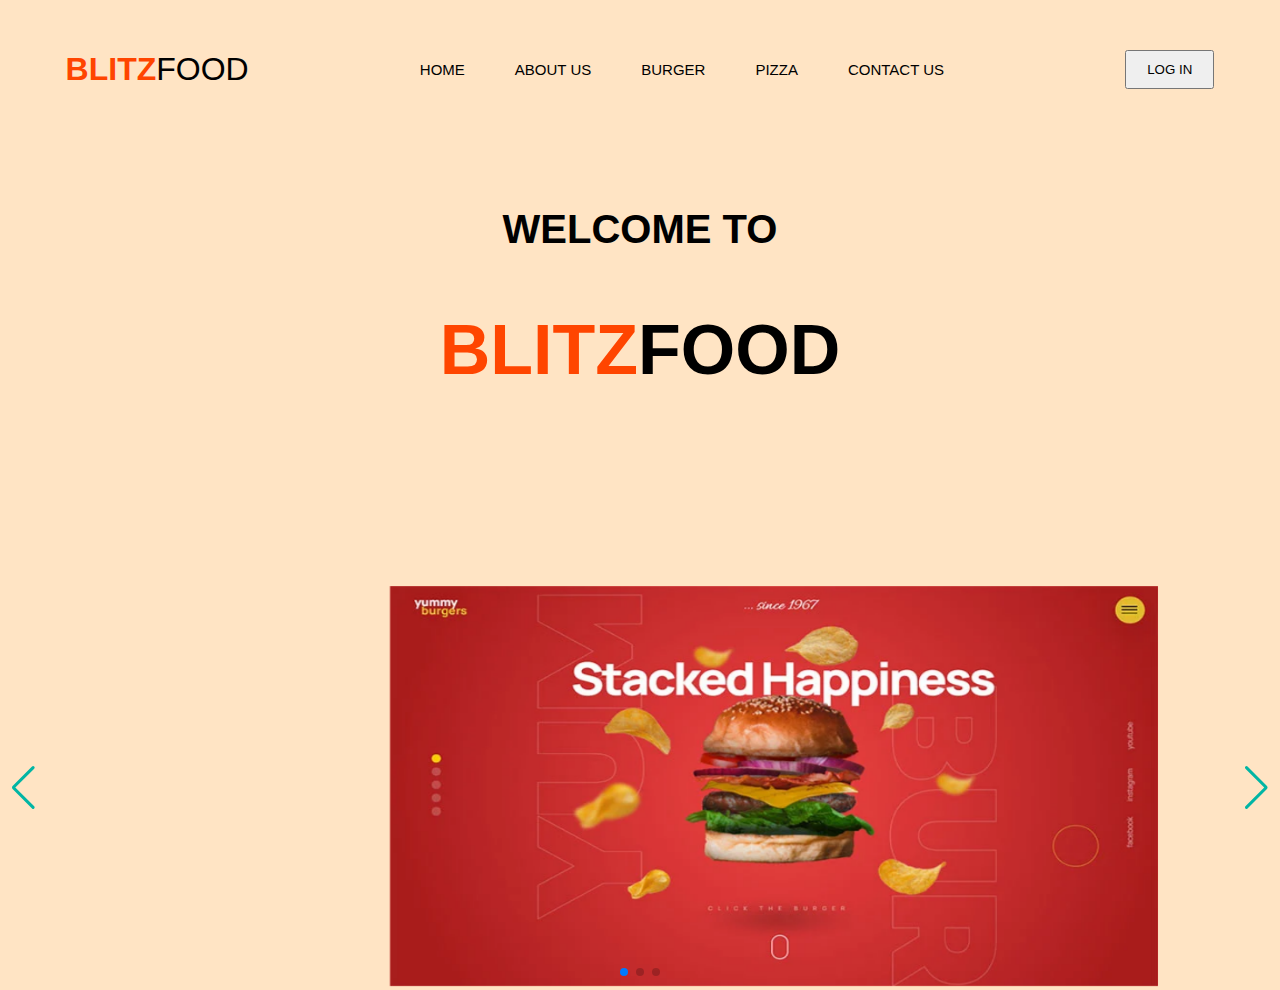
<file: index.html>
<!DOCTYPE html>
<html lang="en">
<head>
    <meta charset="UTF-8">
    <meta name="viewport" content="width=device-width, initial-scale=1.0">
    <title>Fast food project</title>
    <link rel="stylesheet" href="style.css">
    <link
  rel="stylesheet"
  href="https://cdn.jsdelivr.net/npm/swiper@8/swiper-bundle.min.css"
/>
</head>
<body>
    <section class="menu">
        <div class="nav">
            <div class="logo"><h1><b>BLITZ</b>FOOD</h1></div>
            <ul>
                <li><a href="home.html">HOME</a></li>
                <li><a href="aboutus.html">ABOUT US</a></li>
                <li><a href="burger.php">BURGER</a></li>
                <li><a href="pizza.php">PIZZA</a></li>
                <li><a href="contactus.php">CONTACT US</a></li>
            </ul>
            <div>
                <a href="login.php"><input class="login" type="submit" value="LOG IN" name="login"> </a>
            </div>
        </div>
    </section>

    <div class="text_main">
        <h1>WELCOME TO</h1>
        <h2><b>BLITZ</b>FOOD</h2>
    </div>

    <div class="container">
        <div class="swiper">
            <div class="swiper-wrapper">
              <div class="swiper-slide"><img src="slider1.webp"></div>
              <div class="swiper-slide"><img src="slider2.jpg"></div>
              <div class="swiper-slide"><img src="slider3.jpg"></div>
            </div>
            <div class="swiper-pagination"></div>
          
            <div class="swiper-button-prev"></div>
            <div class="swiper-button-next"></div>
          
          </div>
    </div>

    <script src="https://cdn.jsdelivr.net/npm/swiper@8/swiper-bundle.min.js"></script>

		<script>
			const swiper = new Swiper('.swiper', {
  loop: true,

  pagination: {
    el: '.swiper-pagination',
	clickable: true,
  },

  navigation: {
    nextEl: '.swiper-button-next',
    prevEl: '.swiper-button-prev',
  },
});
		</script>
    
</body>
</html>
</file>
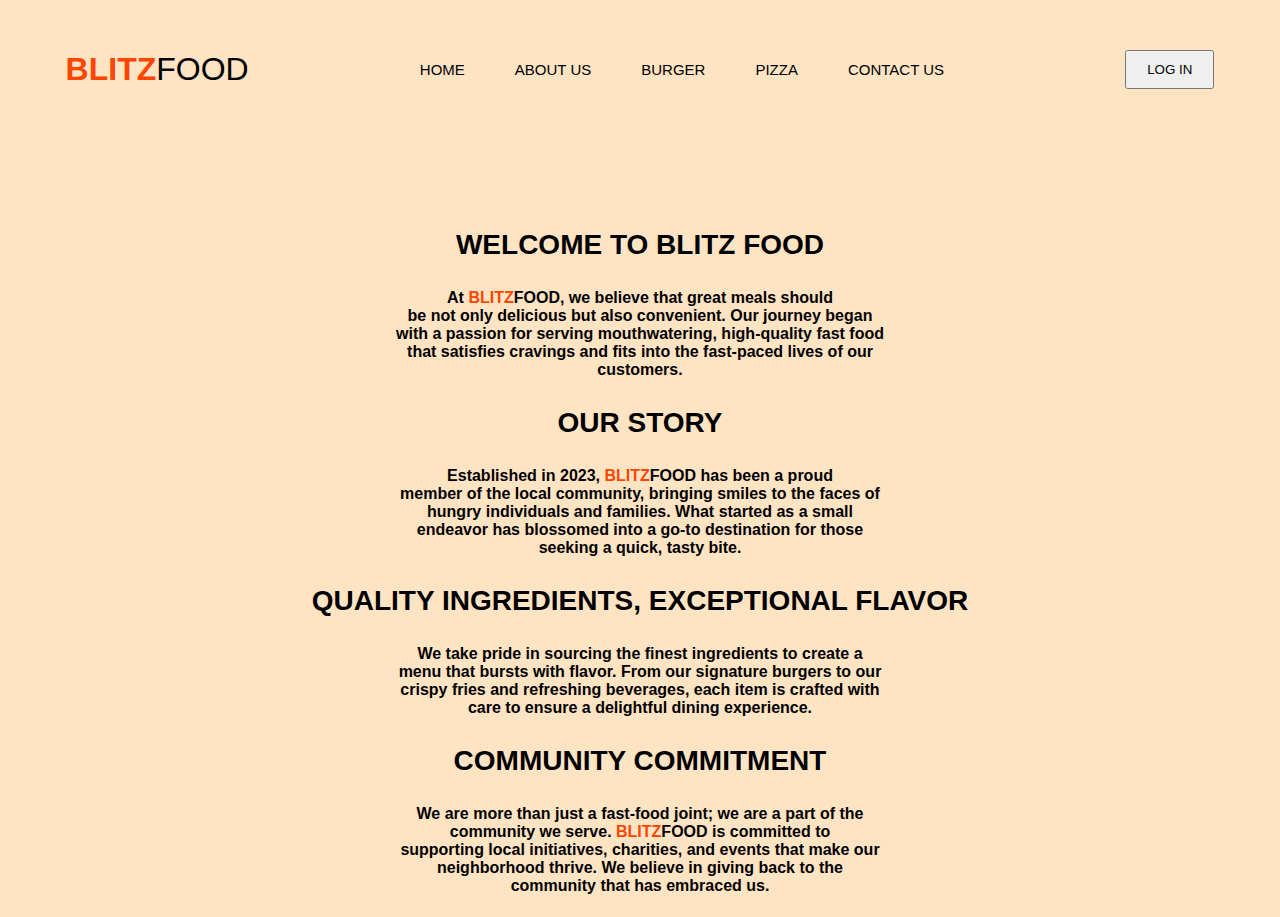
<file: aboutus.html>
<!DOCTYPE html>
<html lang="en">
<head>
    <meta charset="UTF-8">
    <meta name="viewport" content="width=device-width, initial-scale=1.0">
    <title>Fast food project</title>
    <link rel="stylesheet" href="style.css">
</head>
<body>
    <section class="menu">
        <div class="nav">
            <div class="logo"><h1><b>BLITZ</b>FOOD</h1></div>
            <ul>
                <li><a href="home.html">HOME</a></li>
                <li><a href="aboutus.html">ABOUT US</a></li>
                <li><a href="burger.php">BURGER</a></li>
                <li><a href="pizza.php">PIZZA</a></li>
                <li><a href="contactus.php">CONTACT US</a></li>
            </ul>
            <div>
                <a href="log-in.html"><input class="login" type="submit" value="LOG IN" name="login"> </a>
                
            </div>
        </div>
    </section>

    <div class="aboutus">
        <h3>WELCOME TO BLITZ FOOD</h3>
        <h4>At <b>BLITZ</b>FOOD, we believe that great meals should<br>
            be not only delicious but also convenient. Our journey began <br>
            with a passion for serving mouthwatering, high-quality fast food <br>
            that satisfies cravings and fits into the fast-paced lives of our<br>
            customers.</h4>

        <h3>OUR STORY</h3>
        <h4>Established in 2023, <b>BLITZ</b>FOOD has been a proud<br>
            member of the local community, bringing smiles to the faces of<br>
            hungry individuals and families. What started as a small<br>
            endeavor has blossomed into a go-to destination for those<br>
            seeking a quick, tasty bite.</h4>

        <h3>QUALITY INGREDIENTS, EXCEPTIONAL FLAVOR</h3>
        <h4>We take pride in sourcing the finest ingredients to create a<br>
            menu that bursts with flavor. From our signature burgers to our<br>
            crispy fries and refreshing beverages, each item is crafted with<br>
            care to ensure a delightful dining experience.</h4>

        <h3>COMMUNITY COMMITMENT</h3>
        <h4>We are more than just a fast-food joint; we are a part of the<br>
            community we serve. <b>BLITZ</b>FOOD is committed to<br>
            supporting local initiatives, charities, and events that make our<br>
            neighborhood thrive. We believe in giving back to the<br>
            community that has embraced us.</h4>
    </div>
</body>
</file>
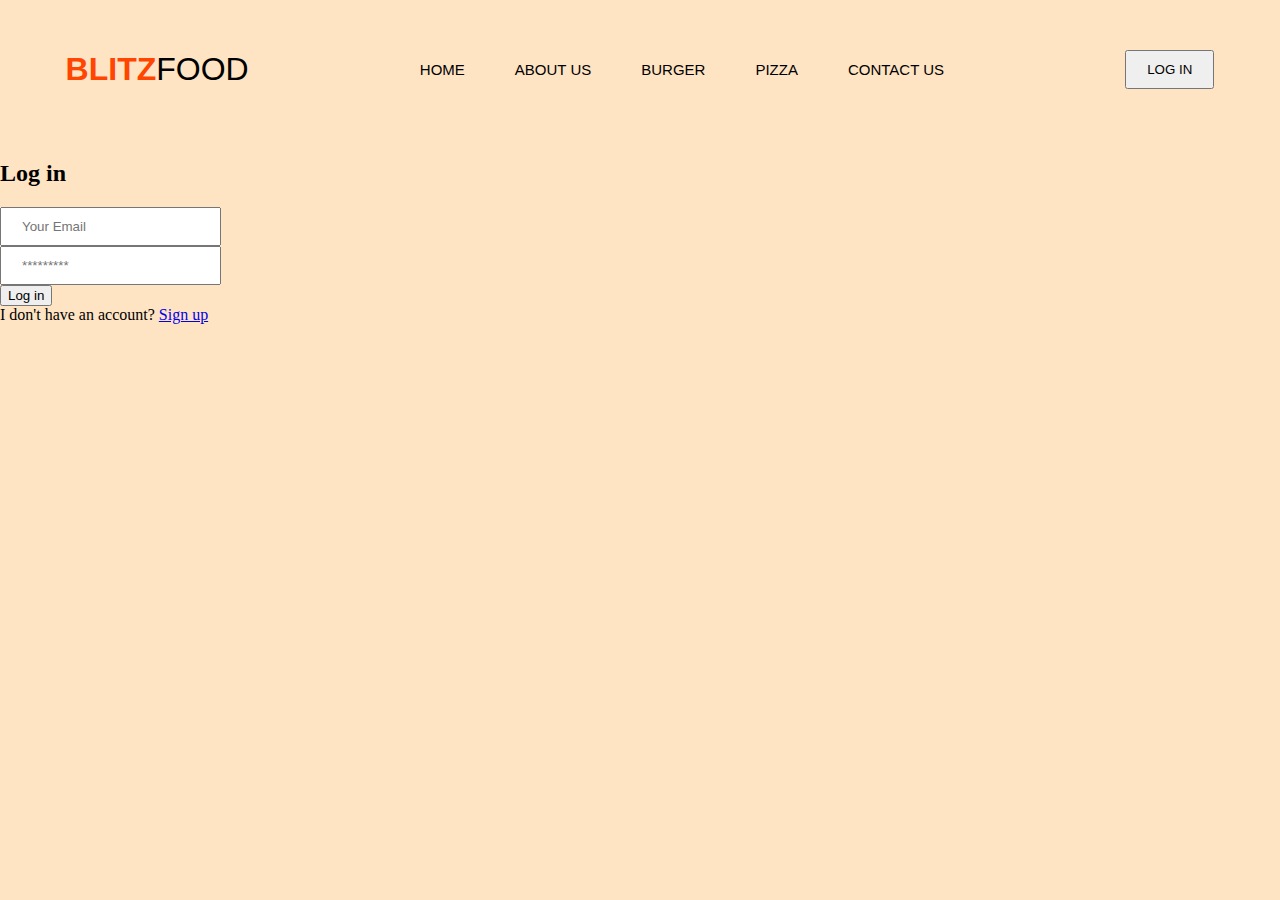
<file: log-in.html>
<!DOCTYPE html>
<html lang="en">
<head>
    <meta charset="UTF-8">
    <meta name="viewport" content="width=device-width, initial-scale=1.0">
    <title>Fast food project</title>
    <link rel="stylesheet" href="style.css">
  

</head>
<body>
    <section class="menu">
        <div class="nav">
            <div class="logo"><h1><b>BLITZ</b>FOOD</h1></div>
            <ul>
                <li><a href="home.html">HOME</a></li>
                <li><a href="aboutus.html">ABOUT US</a></li>
                <li><a href="burger.html">BURGER</a></li>
                <li><a href="pizza.html">PIZZA</a></li>
                <li><a href="contactus.html">CONTACT US</a></li>
            </ul>
            <div>
                <a href="log-in.html"><input class="login" type="submit" value="LOG IN" name="login"> </a>
                
            </div>
        </div>
    </section>
       <main>
            <div class="login-form">
                <div class="login-title">
                    <h2>Log in</h2>
                </div>
    
                <div class="inputL1">
                    <input type="text" id="emailInput" placeholder="Your Email">
                </div>
                <div class="inputL2">
                    <input type="password" id="passwordInput" placeholder="*********">
                </div>
    
                <div class="butonn">
                   <button type="button" class="buton" id="loginButon1" onclick="validateLogin()">Log in</button>
                </div>
    
                <div class="t">
                    <span>I don't have an account? <a href="sign-up.html">Sign up</a></span>
                </div>
            </div>
        </main>
         <script>
            function validateLogin() {
            
                let  emailInput = document.getElementById("emailInput").value;
                let passwordInput = document.getElementById("passwordInput").value;
    
                let permbajtaEemailit=  /\S+@\S+\.\S+/;
                let permbajtaEpaswordit = /^.{8,16}$/;
                if (emailInput.trim() === "" || passwordInput.trim() === "") {
                    alert("Please fill in all fields!");
                }
                    else if (!permbajtaEemailit.test(emailInput)){
                        alert("The email address is not valid. Please enter a valid email address.");
                    }
                    else if (!permbajtaEpaswordit.test(passwordInput)){
                        alert("Password must be between 8 and 16 characters.");
                    }
                 else  {
                    
                    alert("You have successfully entered!");
                    
                }
            }
        </script>
</file>
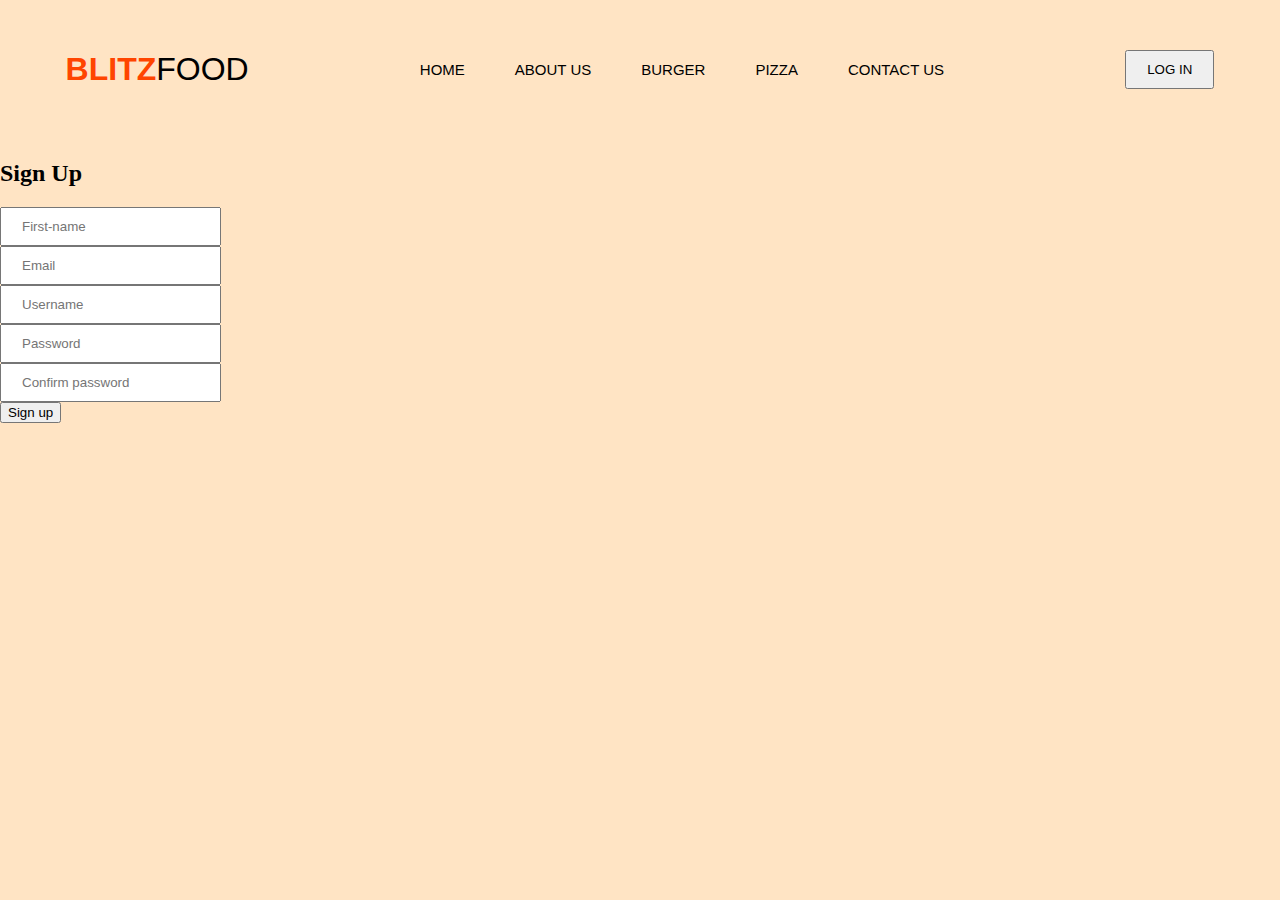
<file: sign-up.html>
<!DOCTYPE html>
<html lang="en">
<head>
    <meta charset="UTF-8">
    <meta name="viewport" content="width=device-width, initial-scale=1.0">
    <title>Fast food project</title>
    <link rel="stylesheet" href="style.css">
</head>
<body>
    <section class="menu">
        <div class="nav">
            <div class="logo"><h1><b>BLITZ</b>FOOD</h1></div>
            <ul>
                <li><a href="home.html">HOME</a></li>
                <li><a href="aboutus.html">ABOUT US</a></li>
                <li><a href="burger.html">BURGER</a></li>
                <li><a href="pizza.html">PIZZA</a></li>
                <li><a href="contactus.html">CONTACT US</a></li>
            </ul>
            <div>
                <input class="login" type="submit" value="LOG IN" name="login">
            </div>
        </div>
    </section>

    
        <main>
            <div class="login-form">
                <div class="login-title">
                    <h2>Sign Up</h2>
                </div>
                <div class="input">
                    <input type="text" id="firstNameInput" placeholder="First-name">
                </div>
                <div class="input">
                    <input type="text" id="emailInput" placeholder="Email">
                </div>
                <div class="input">
                    <input type="text" id="usernameInput" placeholder="Username">
                </div>
                <div class="input">
                    <input type="password" id="passwordInput" placeholder="Password">
                </div>
                <div class="input1">
                    <input type="password" id="confirmPasswordInput" placeholder="Confirm password">
                </div>
                <button type="button" class="buton" onclick="validateSignUp()">Sign up</button>
            </div>
        </main>
    
        <script>
            function validateSignUp() {
                let  firstNameInput = document.getElementById("firstNameInput").value;
                let emailInput = document.getElementById("emailInput").value;
                let usernameInput = document.getElementById("usernameInput").value;
                let  passwordInput = document.getElementById("passwordInput").value;
                let confirmPasswordInput = document.getElementById("confirmPasswordInput").value;
    
                 let permbajtaEpaswordit= /^.{8,16}$/;
                let permbajtaEemailit = /\S+@\S+\.\S+/;
    
                if (firstNameInput.trim() === "" || usernameInput.trim() === "" || passwordInput.trim() === "" || confirmPasswordInput.trim() === "") {
                    alert("Please fill in all fields!");
                } 
                else if (!permbajtaEemailit.test(emailInput)) {
                    alert("The email address is not valid. Please enter a valid email address.");
            
                } 
                else if (passwordInput !== confirmPasswordInput) {
                    alert("Passwords do not match. Please do a proper verification.");

                } 
                else if (!permbajtaEpaswordit.test(passwordInput)){
                        alert("Password must be between 8 and 16 characters.");
                    }
                
                
                else {
                    alert("Registration completed successfully!");
                    
                }
            }
        </script>
</file>
<file: style.css>
/* media query for ipad */
@media only screen and (min-width: 600px) and (max-width: 1193px)
{


body{
    margin: 0;
    background-color: bisque;
}
.nav{
    width: 100%;
    display: flex;
    justify-content: space-around;
    align-items: center;
    padding: 5px 0;
    font-size: 7px;
}

.nav .logo h1{
    font-weight: 500;
    font-family: sans-serif;
    color: black;
}
.nav .logo b{
    color: orangered;
}
.nav ul{
    display: flex;
    list-style: none;
}
.nav ul li{
    margin-right: 50px;
}
.nav ul li a{
    text-decoration: none;
    color: black;
    font-weight: 500;
    font-family: sans-serif;
    font-size: 10px;
}

/* butoni login*/
input{
    padding: 3px 13px;
    cursor: pointer;
    font-weight: 500;
  
   
}


/*main text*/
.text_main{
    width: 100%;
    position: absolute;
    top: 20%;
    text-align: center;
    color: black;
    
}
.text_main h1{
    font-size: 15px;
    font-family: sans-serif;
}
.text_main h2{
    font-size: 25px;
    font-family: sans-serif;
}
.text_main b{
    color: orangered;
    font-family: sans-serif;
}
.image_main img{
    display: block;
    width: 43%;
    height: 26%;
    margin-left: 28%;
    margin-top: 45%;
    
}
.container{
	width: 100%;
	height: 100vh;
	display: flex;
	align-items: center;
	justify-content: center;
}
.swiper{
	width: auto;
	height: auto;
	margin-top: 45%;
}
.swiper-slide img{
    margin-left: 240px;
	width: 50%;
    height: 400px;
}
.swiper .swiper-button-prev{
	color: #01b5a4;
}
.swiper .swiper-button-next{
	color: #01b5a4;
}




/*about us*/

.aboutus{
    text-align: center;
    margin-top: 15%;
}
.aboutus h3{
    font-size: 12px;
    font-family: sans-serif;
}
.aboutus h4{
    font-family: sans-serif;
    font-size: 12px;
}
.aboutus h4 b{
    color: orangered;
    font-family: sans-serif;
}

/*burger pizza*/

.food_box{
    width: 50%;
    margin: 0 auto;
    display: flex;
    flex-direction: column;
    justify-content: center;
    padding: 100px 0;
}
.food_box .food_card{
    width: 350px;
    height: 390px;
    padding-top: 40px;
    margin-bottom: 50px;
    margin-right: 3px;
    box-shadow: 0 0 10px rgba(0, 0, 0, 1.0);
}
.food_box .food_card .food_image{
    width: 200px;
    height: 190px;
    margin: 0 auto;
}
.food_box .food_card .food_image img{
    width: 100%;
    height: 100%;
    object-fit: cover;
    object-position: center;
}
.food_text h4{
    text-align: center;
    font-size: 20px;
}
.food_text h5{
    text-align: center;
    font-size: 14px;
}
.food_text .food_btn{
    display: flex;
    align-items: center;
    justify-content: center;
    text-decoration: none;
    color: white;
    background: orange;
    padding: 8px 10px;
    margin: 0 80px;
    margin-top: 6%;
}

/*contact form*/
.container{
    width: 100%;
    height: 80vh;
    display: flex;
    align-items: center;
    justify-content: center;
}
form{
    background: white;
    display: flex;
    flex-direction: column;
    padding: 2px 30px;
    width: 68%;
    height: 80%;
    border-radius: 10px;
    box-shadow: 0 0 10px rgba(0, 0, 0, 1.0);
}
form h3{
    font-weight: 800;
    margin-bottom: 10px;
}
form input, textarea{
    border: 0;
    margin: 10px 30px;
    padding: 20px;
    outline: none;
    background: #f5f5f5;
    font-size: 16px;
}
form button{
    padding: 15px;
    background: #ff5361;
    color: white;
    font-size: 18px;
    border: 0;
    outline: none;
    cursor: pointer;
    width: 150px;
    margin: 20px auto 0;
    border-radius: 30px;
}
}


/* media query for laptop */
@media only screen and (min-width: 1193px) 
{


body{
    margin: 0;
    background-color: bisque;
}
.nav{
    width: 100%;
    display: flex;
    justify-content: space-around;
    align-items: center;
    padding: 30px 0;
}

.nav .logo h1{
    font-weight: 500;
    font-family: sans-serif;
    color: black;
}
.nav .logo b{
    color: orangered;
}
.nav ul{
    display: flex;
    list-style: none;
}
.nav ul li{
    margin-right: 50px;
}
.nav ul li a{
    text-decoration: none;
    color: black;
    font-weight: 500;
    font-family: sans-serif;
    font-size: 15px;
}

/* butoni login*/
input{
    padding: 10px 20px;
    cursor: pointer;
    font-weight: 500;
}



/*main text*/
.text_main{
    width: 100%;
    position: absolute;
    top: 20%;
    text-align: center;
    color: black;
}
.text_main h1{
    font-size: 40px;
    font-family: sans-serif;
}
.text_main h2{
    font-size: 70px;
    font-family: sans-serif;
}
.text_main b{
    color: orangered;
    font-family: sans-serif;
}
.image_main img{
    display: block;
    width: 30%;
    margin-left: 35%;
    margin-top: 25%;
}
.container{
	width: 100%;
	height: 100vh;
	display: flex;
	align-items: center;
	justify-content: center;
}
.swiper{
	width: auto;
	height: auto;
	margin-top: 45%;
}
.swiper-slide img{
	width: 60%;
    height: 400px;
    margin-left: 390px;
}
.swiper .swiper-button-prev{
	color: #01b5a4;
}
.swiper .swiper-button-next{
	color: #01b5a4;
}




/*about us*/

.aboutus{
    text-align: center;
    margin-top: 7%;
}
.aboutus h3{
    font-size: 28px;
    font-family: sans-serif;
}
.aboutus h4{
    font-family: sans-serif;
}
.aboutus h4 b{
    color: orangered;
    font-family: sans-serif;
}

/*burger pizza*/

.food_box{
    width: 50%;
    margin: 0 auto;
    display: grid;
    grid-template-columns: 1fr 1fr;
    grid-gap: 50px;
    padding: 100px 0;
}
.food_box .food_card{
    width: 400px;
    height: 450px;
    padding-top: 40px;
    box-shadow: 0 0 10px rgba(0, 0, 0, 1.0);
}
.food_box .food_card .food_image{
    width: 300px;
    height: 250px;
    margin: 0 auto;
}
.food_box .food_card .food_image img{
    width: 100%;
    height: 100%;
    object-fit: cover;
    object-position: center;
}
.food_text h4{
    text-align: center;
    font-size: 25px;
}
.food_text h5{
    text-align: center;
    font-size: 17px;
}
.food_text .food_btn{
    display: flex;
    align-items: center;
    justify-content: center;
    text-decoration: none;
    color: white;
    background: orange;
    padding: 8px 10px;
    margin: 0 80px;
    margin-top: 6%;
}

/*contact form*/
.container{
    width: 100%;
    height: 80vh;
    display: flex;
    align-items: center;
    justify-content: center;
}
form{
    background: white;
    display: flex;
    flex-direction: column;
    padding: 2px 30px;
    width: 70%;
    border-radius: 10px;
    box-shadow: 0 0 10px rgba(0, 0, 0, 1.0);
}
form h3{
    font-weight: 800;
    margin-bottom: 20px;
}
form input, textarea{
    border: 0;
    margin: 10px 30px;
    padding: 20px;
    outline: none;
    background: #f5f5f5;
    font-size: 16px;
}
form button{
    padding: 15px;
    background: #ff5361;
    color: white;
    font-size: 18px;
    border: 0;
    outline: none;
    cursor: pointer;
    width: 150px;
    margin: 20px auto 0;
    border-radius: 30px;
}
}
</file>
